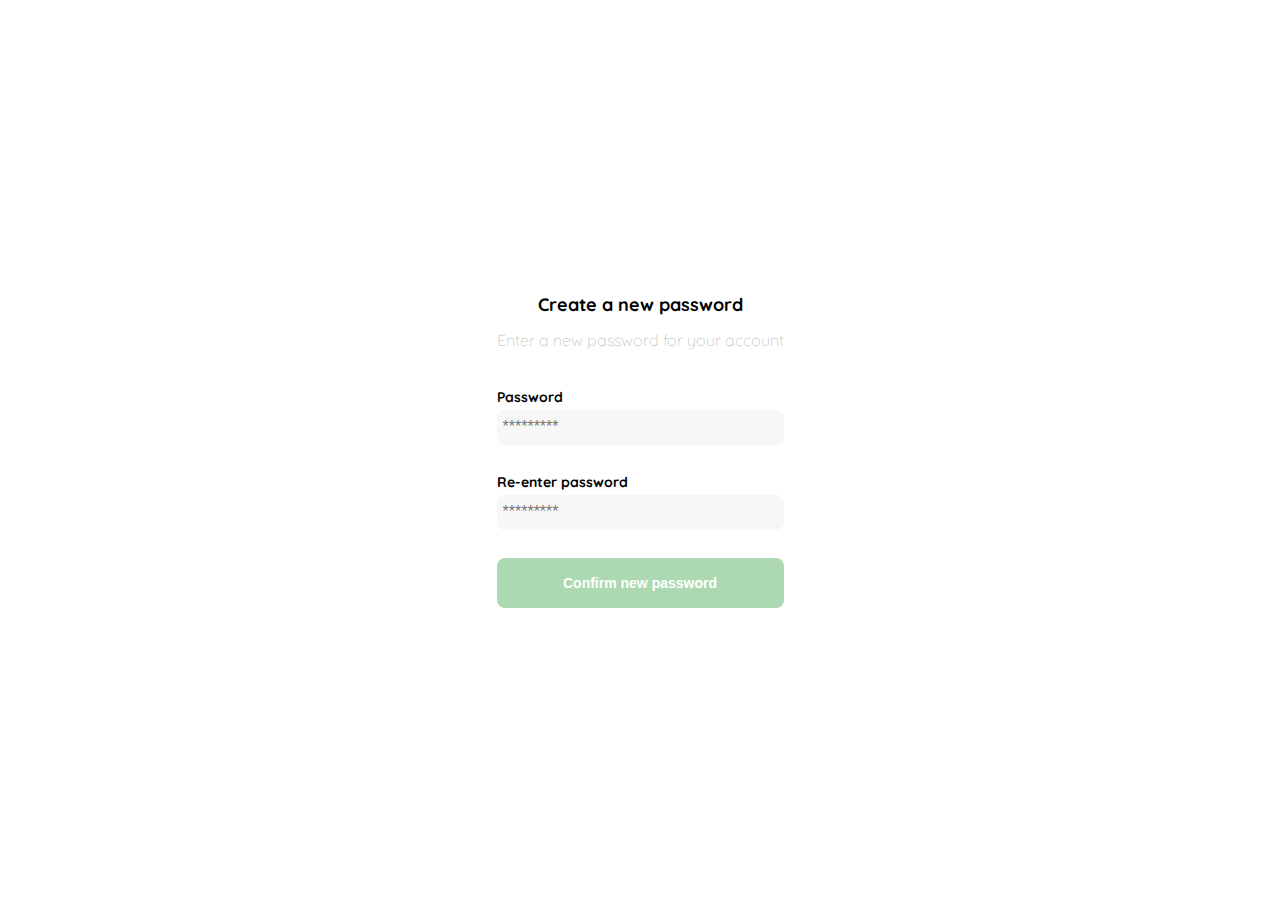
<file: clase1.html>
<!DOCTYPE html>
<html lang="en">
<head>
    <meta charset="UTF-8">
    <meta http-equiv="X-UA-Compatible" content="IE=edge">
    <meta name="viewport" content="width=device-width, initial-scale=1.0">
    <link rel="preconnect" href="https://fonts.googleapis.com">
    <link rel="preconnect" href="https://fonts.gstatic.com" crossorigin>
    <link href="https://fonts.googleapis.com/css2?family=Quicksand:wght@300;500;700&display=swap" rel="stylesheet">
    <title>Document</title>
    <style>
        * {
            margin: 0;
            padding: 0;
            box-sizing: border-box;
        }

        :root {
                --white: #FFFFFF;
                --black: #000000;
                --dark: #232830;
                --very-light-pink: #C7C7C7;
                --text-input-field: #F7F7F7;
                --hospital-green: #ACD9B2;  
                --sm: 1.4rem;
                --md: 1.6rem;
                --lg: 1.8rem; 
            }

        html{
            font-size: 62.5%;
        }
        
        body{
           font-family: 'Quicksand', sans-serif; 
        }

        .container-login{
            width: 100%;
            height: 100vh;
            display: flex;
            flex-direction: column;
            align-items: center;
            justify-content: center;
        }

        .logo{
            width: 150px;
            margin-bottom: 50px;
            display: block;
        }

        .title{
            font-size: var(--lg);
            margin-bottom: 14px;
        }
        
        .subtitle{
            font-size: var(--md);
            color: var(--very-light-pink);
            font-weight: 300;
            margin-bottom: 38px;
        }

        .form{
            display: flex;
            flex-direction: column;
        }

        .label{
            font-size: var(--sm);
            font-weight: bold;
            margin-bottom: 4px;
        }

        .input{
            background-color: var(--text-input-field);
            border: none;
            border-radius: 8px;
            height: 35px;
            font-size: var(--md);
            padding: 6px;
            margin-bottom: 28px;
        }

        .primary-button{
            background: var(--hospital-green);
            border-radius: 8px;
            color: var(--white);
            width: 100%;
            cursor: pointer;
            font-size: var(--sm);
            font-weight: bold;
            border: none;
            height: 50px;
        }

        @media (min-width: 640px) {
            .logo{
                display: none;
            }
        }
    </style>
</head>
<body>
    <section class="container-login">
        <figure>
            <img src="./css/images/Platzi_YardSale_Logos/logo_yard_sale.svg" alt="logo" class="logo">
        </figure>

        <h1 class="title">Create a new password</h1>

        <form action="/" class="form">
            <p class="subtitle">Enter a new password for your account</p>
            <label for="password" class="label">Password</label>
            <input type="text" id="password" placeholder="*********" class="input input-password">

            <label for="password-check" class="label">Re-enter  password</label>
            <input type="text" id="password-check"placeholder="*********" class="input input-password">

            <input type="submit" value="Confirm new password" class="primary-button login-button">
        </form>
    </section>
</body>
</html>
</file>
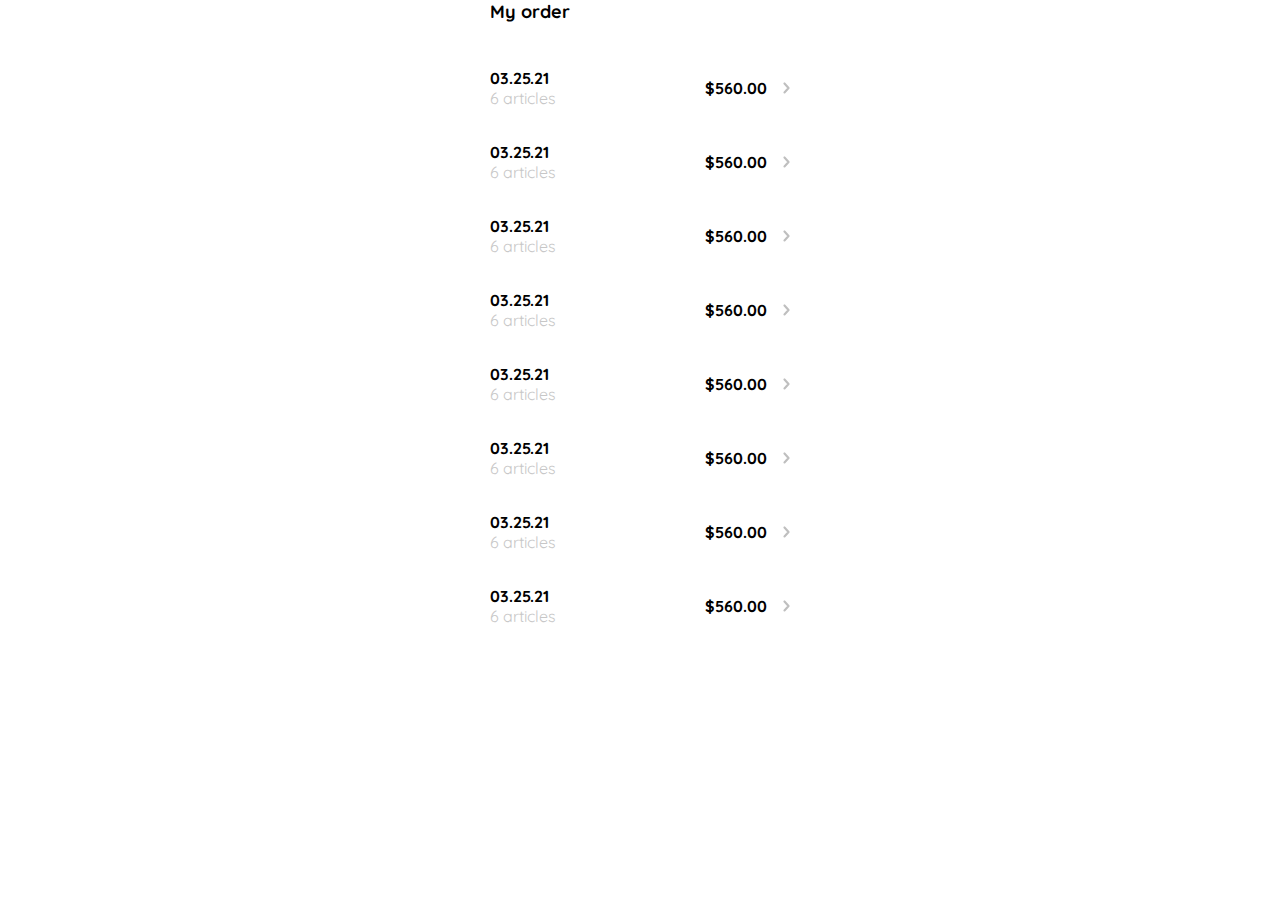
<file: clase10.html>
<!DOCTYPE html>
<html lang="en">
<head>
    <meta charset="UTF-8">
    <meta http-equiv="X-UA-Compatible" content="IE=edge">
    <meta name="viewport" content="width=device-width, initial-scale=1.0">
    <link rel="preconnect" href="https://fonts.googleapis.com">
    <link rel="preconnect" href="https://fonts.gstatic.com" crossorigin>
    <link href="https://fonts.googleapis.com/css2?family=Quicksand:wght@300;500;700&display=swap" rel="stylesheet">
    <title>Document</title>
    <style>
        * {
            margin: 0;
            padding: 0;
            box-sizing: border-box;
        }

        :root {
                --white: #FFFFFF;
                --black: #000000;
                --dark: #232830;
                --very-light-pink: #C7C7C7;
                --text-input-field: #F7F7F7;
                --hospital-green: #ACD9B2;  
                --sm: 1.4rem;
                --md: 1.6rem;
                --lg: 1.8rem; 
            }

        html{
            font-size: 62.5%;
        }
        
        body{
           font-family: 'Quicksand', sans-serif; 
        }

        .my-order{
            width: 100%;
            height: 100%;
            display: grid;
            place-items: center;
        }

        .title{
            font-size: var(--lg);
            margin-bottom: 40px;
        }

        .my-order-container{
            display: grid;
            grid-template-rows: auto 1fr auto;
            width: 300px;
        }

        .my-order-content{
            display: flex;
            flex-direction: column;
        }

        .order{
            display: grid;
            grid-template-columns: auto 1fr auto;
            gap: 16px;
            margin-bottom: 24px;
            border-radius: 8px;
            padding: 5px 0;
            align-items: center;
        }

        .order p:nth-child(1){
            display: flex;
            flex-direction: column;
        }

        .order p span:nth-child(1){
            font-size: var(--md);
            font-weight: bold;
        }

        .order p span:nth-child(2){
            font-size: var(--md);
            color: var(--very-light-pink);
        }

        .order p:nth-child(2){
            align-items: center;
            text-align: end; 
            font-weight: bold;
            font-size: var(--md);
        }


    </style>
</head>
<body>
    <div class="my-order">
        <div class="my-order-container">
            <h1 class="title">My order</h1>
            <div class="my-order-content">
                <div class="order">
                    <p>
                        <span>03.25.21</span>
                        <span>6 articles</span>
                    </p>
                    <p>$560.00</p>
                    <img src="./css/images/Platzi_YardSale_Icons/flechita.svg" alt="arrow">
                </div>
            </div>

            <div class="my-order-content">
                <div class="order">
                    <p>
                        <span>03.25.21</span>
                        <span>6 articles</span>
                    </p>
                    <p>$560.00</p>
                    <img src="./css/images/Platzi_YardSale_Icons/flechita.svg" alt="arrow">
                </div>
            </div>

            <div class="my-order-content">
                <div class="order">
                    <p>
                        <span>03.25.21</span>
                        <span>6 articles</span>
                    </p>
                    <p>$560.00</p>
                    <img src="./css/images/Platzi_YardSale_Icons/flechita.svg" alt="arrow">
                </div>
            </div>

            <div class="my-order-content">
                <div class="order">
                    <p>
                        <span>03.25.21</span>
                        <span>6 articles</span>
                    </p>
                    <p>$560.00</p>
                    <img src="./css/images/Platzi_YardSale_Icons/flechita.svg" alt="arrow">
                </div>
            </div>

            <div class="my-order-content">
                <div class="order">
                    <p>
                        <span>03.25.21</span>
                        <span>6 articles</span>
                    </p>
                    <p>$560.00</p>
                    <img src="./css/images/Platzi_YardSale_Icons/flechita.svg" alt="arrow">
                </div>
            </div>

            <div class="my-order-content">
                <div class="order">
                    <p>
                        <span>03.25.21</span>
                        <span>6 articles</span>
                    </p>
                    <p>$560.00</p>
                    <img src="./css/images/Platzi_YardSale_Icons/flechita.svg" alt="arrow">
                </div>
            </div>

            <div class="my-order-content">
                <div class="order">
                    <p>
                        <span>03.25.21</span>
                        <span>6 articles</span>
                    </p>
                    <p>$560.00</p>
                    <img src="./css/images/Platzi_YardSale_Icons/flechita.svg" alt="arrow">
                </div>
            </div>

            <div class="my-order-content">
                <div class="order">
                    <p>
                        <span>03.25.21</span>
                        <span>6 articles</span>
                    </p>
                    <p>$560.00</p>
                    <img src="./css/images/Platzi_YardSale_Icons/flechita.svg" alt="arrow">
                </div>
            </div>
        </div>
    </div>
</body>
</html>
</file>
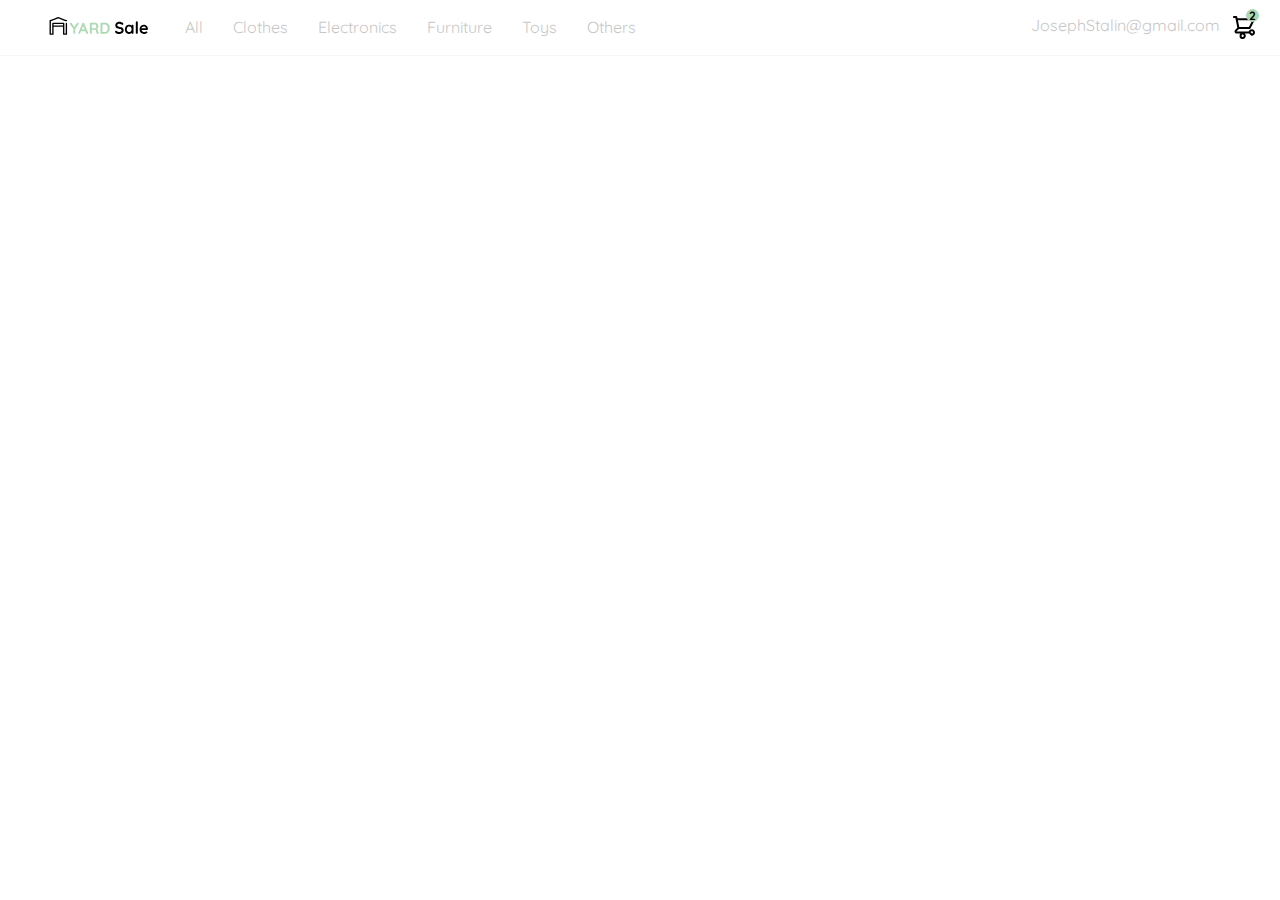
<file: clase11.html>
<!DOCTYPE html>
<html lang="en">
<head>
    <meta charset="UTF-8">
    <meta http-equiv="X-UA-Compatible" content="IE=edge">
    <meta name="viewport" content="width=device-width, initial-scale=1.0">
    <link rel="preconnect" href="https://fonts.googleapis.com">
    <link rel="preconnect" href="https://fonts.gstatic.com" crossorigin>
    <link href="https://fonts.googleapis.com/css2?family=Quicksand:wght@300;500;700&display=swap" rel="stylesheet">
    <title>Document</title>
    <style>
         * {
            margin: 0;
            padding: 0;
            box-sizing: border-box;
        }

        :root {
                --white: #FFFFFF;
                --black: #000000;
                --dark: #232830;
                --very-light-pink: #C7C7C7;
                --text-input-field: #F7F7F7;
                --hospital-green: #ACD9B2;  
                --sm: 1.4rem;
                --md: 1.6rem;
                --lg: 1.8rem; 
            }

        html{
            font-size: 62.5%;
        }
        
        body{
           font-family: 'Quicksand', sans-serif; 
        }

        nav{
            display: flex;
            justify-content: space-between;
            margin-top: 15px;
            align-items: center;
            border-bottom: solid 1px var(--text-input-field);
            padding-bottom: 15px;
            padding-left: 24px;
            padding-right: 24px;
        }

        .menu{
            display: none;
        }

        .logo{
            width: 100px;
            margin-right: 25px;
            margin-left: 25px;
        }

        .navbar-left{
            display: flex;
        }

        .navbar-right{
            display: flex;
        }

        .navbar-left ul{
            list-style: none;
            text-decoration: none;
            display: flex;
            flex-direction: row;
            
        }

        .navbar-left ul li{
            margin-right: 8px;
        }

        .navbar-left ul li:nth-child(6){
            margin-right: 0;
        }

        .navbar-left ul li a{
            text-decoration: none;
            color: var(--very-light-pink);
            font-size: var(--md);
            border: solid 1px var(--white);
            padding: 10px;
            border-radius: 8px;
            align-items: center;
        }

        .navbar-left ul li a:hover{
            color: var(--hospital-green);
            border: solid 1px var(--hospital-green);
        }

        .navbar-right li{
            list-style: none;
            display: flex;
            flex-direction: row;
        }

        .navbar-right li:nth-child(1){
            color: var(--very-light-pink);
            font-size: var(--md);
            padding-right: 12px;
        }

        .navbar-shopping-cart{
            position: relative;
        }

        .navbar-shopping-cart div{
            width: 13px;
            height: 13px;
            background: var(--hospital-green);
            border-radius: 50%;
            font-weight: bold;
            font-size: 1.2rem;
            position: absolute;
            top: -6px;
            right: -3px;
            display: flex;
            justify-content: center;
            align-items: center;
        }

        @media(max-width: 640px){
            .menu{
                display: block;
            }

            .navbar-left ul{
                display: none;
            }

            .navbar-right li:nth-child(1){
                display: none;
            }
        }
    </style>
</head>
<body>
    <nav>
        <img src="./css/images/Platzi_YardSale_Icons/icon_menu.svg" alt="menu" class="menu">

        <div class="navbar-left">
            <img src="./css/images/Platzi_YardSale_Logos/logo_yard_sale.svg" alt="logo" class="logo">

            <ul>
                <li>
                    <a href="">All</a>
                </li>

                <li>
                    <a href="">Clothes</a>
                </li>

                <li>
                    <a href="">Electronics</a>
                </li>

                <li>
                    <a href="">Furniture</a>
                </li>

                <li>
                    <a href="">Toys</a>
                </li>

                <li>
                    <a href="">Others</a>
                </li>
            </ul>
        </div>

        <div class="navbar-right">
            <li>JosephStalin@gmail.com</li>
            <li class="navbar-shopping-cart">
                <img src="./css/images/Platzi_YardSale_Icons/icon_shopping_cart.svg" alt="">
                <div>2</div>
            </li>
        </div>
    </nav>
</body>
</html>
</file>
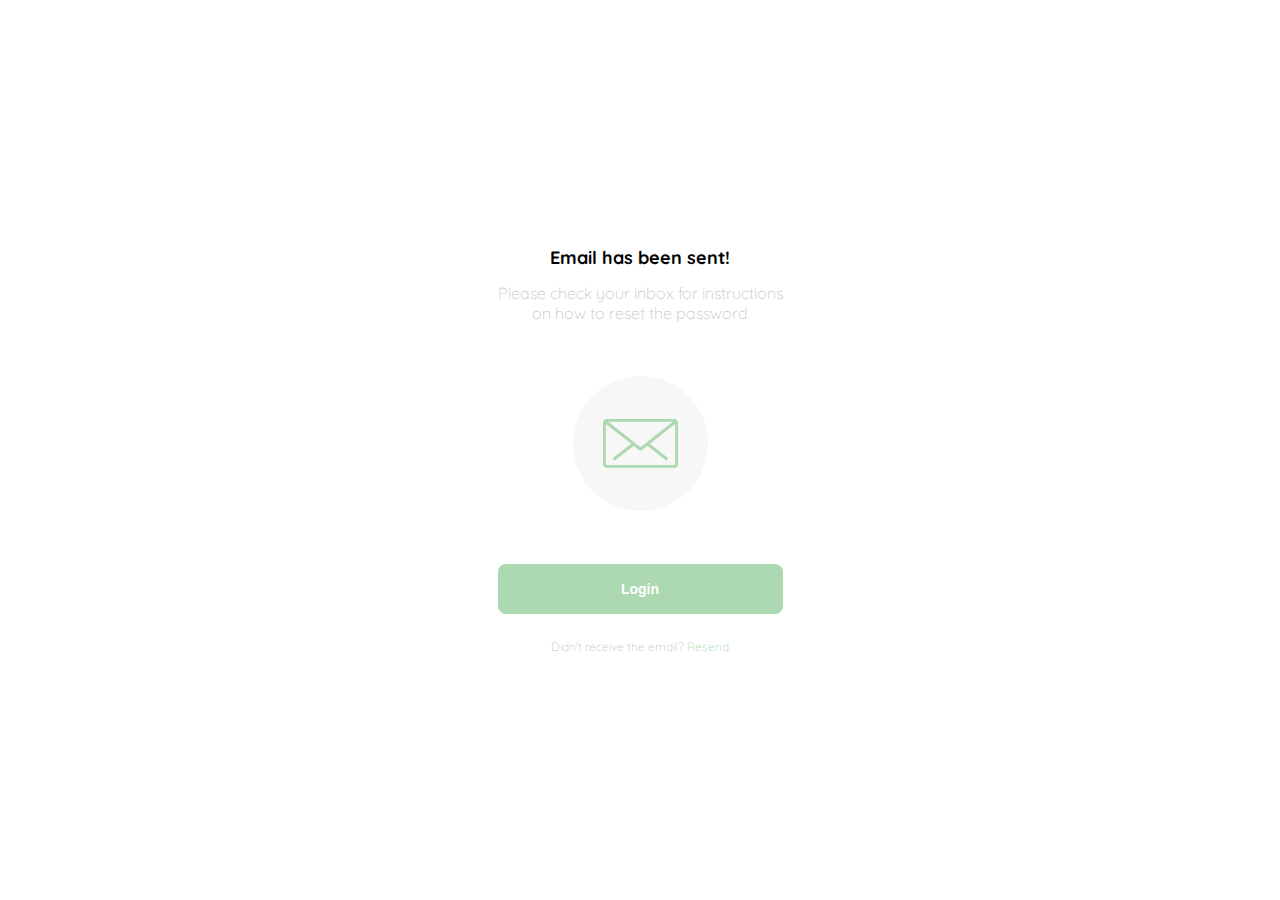
<file: clase2.html>
<!DOCTYPE html>
<html lang="en">
<head>
    <meta charset="UTF-8">
    <meta http-equiv="X-UA-Compatible" content="IE=edge">
    <meta name="viewport" content="width=device-width, initial-scale=1.0">
    <link rel="preconnect" href="https://fonts.googleapis.com">
    <link rel="preconnect" href="https://fonts.gstatic.com" crossorigin>
    <link href="https://fonts.googleapis.com/css2?family=Quicksand:wght@300;500;700&display=swap" rel="stylesheet">
    <title>Document</title>
    <style>
        * {
            margin: 0;
            padding: 0;
            box-sizing: border-box;
        }

        :root {
                --white: #FFFFFF;
                --black: #000000;
                --dark: #232830;
                --very-light-pink: #C7C7C7;
                --text-input-field: #F7F7F7;
                --hospital-green: #ACD9B2;  
                --sm: 1.4rem;
                --md: 1.6rem;
                --lg: 1.8rem; 
            }

        html{
            font-size: 62.5%;
        }
        
        body{
           font-family: 'Quicksand', sans-serif; 
        }

        .container-login{
            width: 100%;
            height: 100vh;
            display: flex;
            flex-direction: column;
            align-items: center;
            justify-content: center;
        }

        .logo{
            width: 150px;
            margin-bottom: 50px;
            display: block;
        }

        .title{
            font-size: var(--lg);
            margin-bottom: 14px;
        }
        
        .subtitle{
            text-align: center;
            font-size: var(--md);
            color: var(--very-light-pink);
            font-weight: 300;
            margin-bottom: 38px;
        }

        .form{
            display: flex;
            flex-direction: column;
            align-items: center;
        }

        .container-email{
            display: flex;
            justify-content: center;
            align-items: center;
            width: 135px;
            height: 135px;
            border-radius: 50%;
            background: var(--text-input-field);
            margin-top: 15px;
            margin-bottom: 15px;
        }

        .email{
            width: 75px;
        }

        .login-button{
            margin-top: 38px;
        }

        .primary-button{
            background: var(--hospital-green);
            border-radius: 8px;
            color: var(--white);
            width: 100%;
            cursor: pointer;
            font-size: var(--sm);
            font-weight: bold;
            border: none;
            height: 50px;
        }

        .ending-parrafo{
            margin-top: 25px;
            color: var(--very-light-pink);
            font-weight: 100;
            font-size: 1.2rem;
        }

        .ending-parrafo a{
            text-decoration: none;
            color: var(--hospital-green);
        }

        @media (min-width: 640px) {
            .logo{
                display: none;
            }
        }
    </style>
</head>
<body>
    <section class="container-login">
        <figure>
            <img src="./css/images/Platzi_YardSale_Logos/logo_yard_sale.svg" alt="logo" class="logo">
        </figure>

        <h1 class="title">Email has been sent!</h1>
       
        <form action="/" class="form">
            <p class="subtitle">Please check your inbox for instructions <br> on how to reset the password</p>
            <figure class="container-email">
                <img src="./css/images/Platzi_YardSale_Icons/email.svg" alt="msm" class="email">
            </figure>

            <input type="submit" value="Login" class="primary-button login-button">

            <p class="ending-parrafo">
                <span>Didn't receive the email?</span> <a href="/">Resend</a>
            </p>
        </form>
    </section>
</body>
</html>
</file>
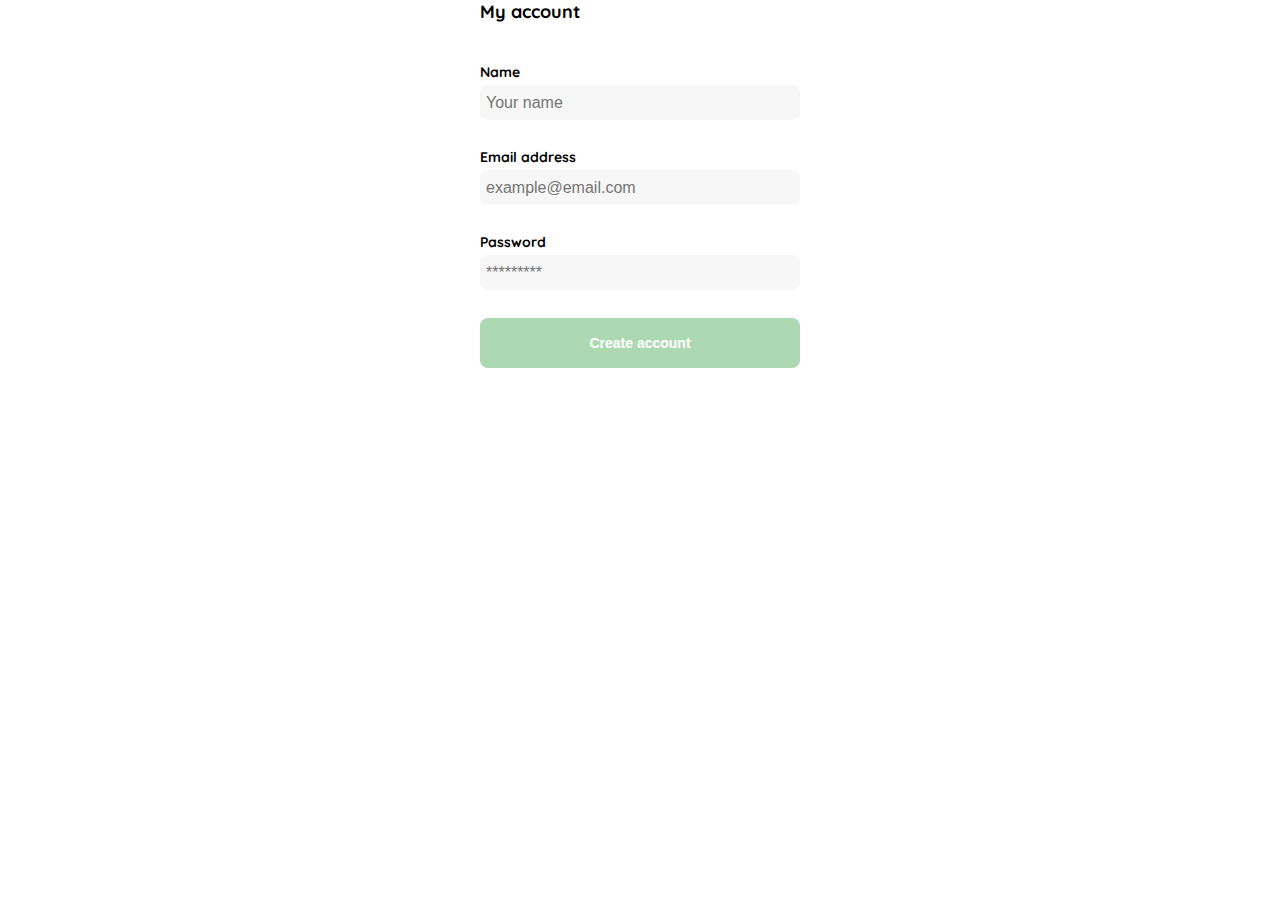
<file: create_account.html>
<!DOCTYPE html>
<html lang="en">
<head>
    <meta charset="UTF-8">
    <meta http-equiv="X-UA-Compatible" content="IE=edge">
    <meta name="viewport" content="width=device-width, initial-scale=1.0">
    <link rel="preconnect" href="https://fonts.googleapis.com">
    <link rel="preconnect" href="https://fonts.gstatic.com" crossorigin>
    <link href="https://fonts.googleapis.com/css2?family=Quicksand:wght@300;500;700&display=swap" rel="stylesheet">
    <title>Document</title>
    <style>
        * {
            margin: 0;
            padding: 0;
            box-sizing: border-box;
        }

        :root {
                --white: #FFFFFF;
                --black: #000000;
                --dark: #232830;
                --very-light-pink: #C7C7C7;
                --text-input-field: #F7F7F7;
                --hospital-green: #ACD9B2;  
                --sm: 1.4rem;
                --md: 1.6rem;
                --lg: 1.8rem; 
            }

        html{
            font-size: 62.5%;
        }
        
        body{
           font-family: 'Quicksand', sans-serif; 
        }

        .container-login{
            width: 100%;
            height: 100vh;
            display: flex;
            flex-direction: column;
            align-items: center;
        }

        .title{
            font-size: var(--lg);
            margin-bottom: 40px;
            font-weight: bold;
        }
        

        .form{
            display: flex;
            flex-direction: column;
            width: 320px;
        }

        .form div{
            display: flex;
            flex-direction: column;
            justify-content: start;
        }

        .label{
            font-size: var(--sm);
            font-weight: bold;
            margin-bottom: 4px;
        }

        .input{
            background-color: var(--text-input-field);
            border: none;
            border-radius: 8px;
            height: 35px;
            font-size: var(--md);
            padding: 6px;
            margin-bottom: 28px;
        }

        .primary-button{
            background: var(--hospital-green);
            border-radius: 8px;
            color: var(--white);
            width: 100%;
            cursor: pointer;
            font-size: var(--sm);
            font-weight: bold;
            border: none;
            height: 50px;
        }

        @media (max-width: 640px) {

            .form{
                height: 100%;
                justify-content: space-between;
            }

            .form-container{
                height: 100%;
            }
        }
    </style>
</head>
<body>
    <section class="container-login">

        <form action="/" class="form">
            <div class="form-container">
                <h1 class="title">My account</h1>

                <label for="name" class="label">Name</label>
                <input type="text" id="name" placeholder="Your name" class="input input-password">

                <label for="email" class="label">Email address</label>
                <input type="text" id="email" placeholder="example@email.com" class="input input-password">
    
                <label for="password-check" class="label">Password</label>
                <input type="text" id="password-check"placeholder="*********" class="input input-password">
            </div>
            

            <input type="submit" value="Create account" class="primary-button login-button">
        </form>
    </section>
</body>
</html>
</file>
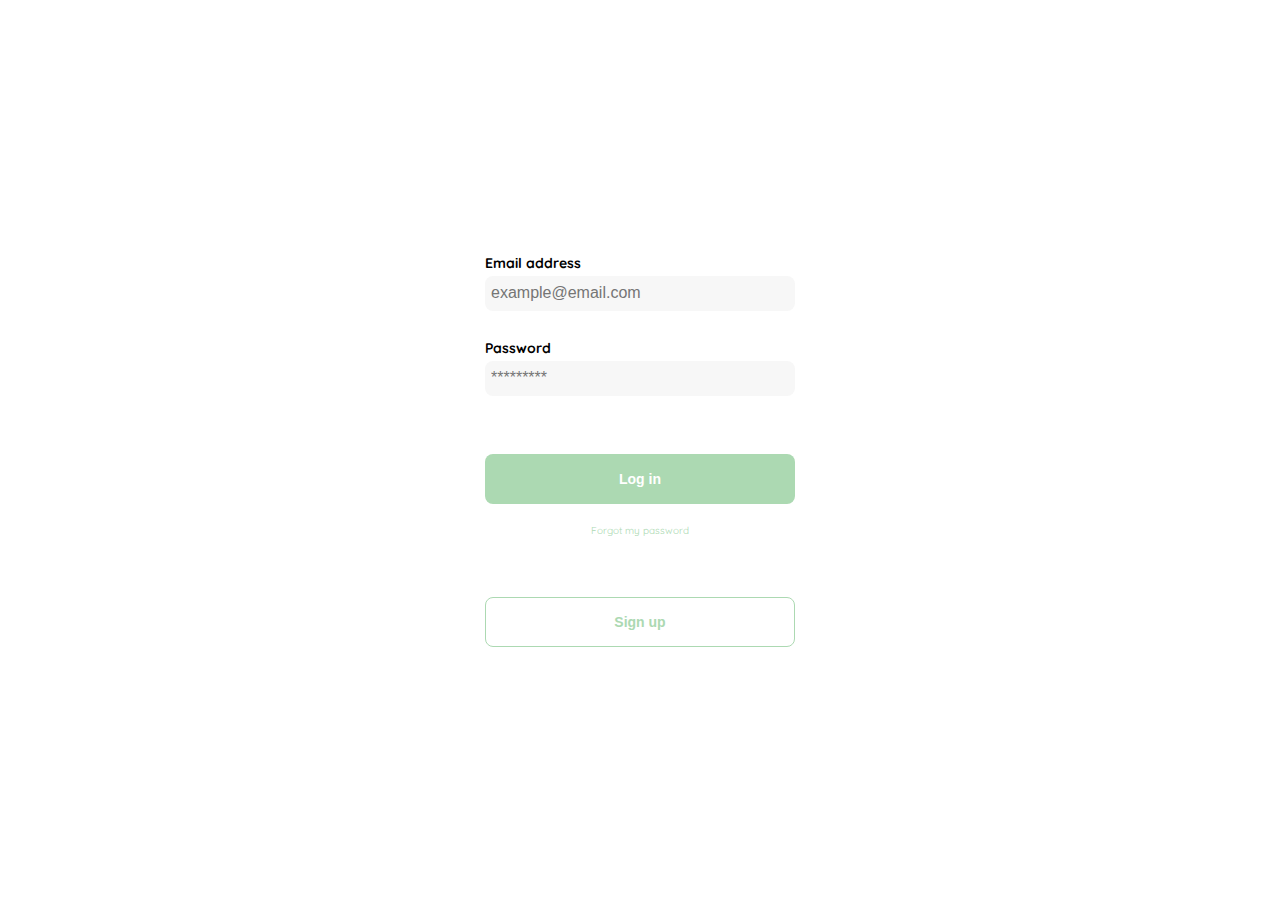
<file: login.html>
<!DOCTYPE html>
<html lang="en">
<head>
    <meta charset="UTF-8">
    <meta http-equiv="X-UA-Compatible" content="IE=edge">
    <meta name="viewport" content="width=device-width, initial-scale=1.0">
    <link rel="preconnect" href="https://fonts.googleapis.com">
    <link rel="preconnect" href="https://fonts.gstatic.com" crossorigin>
    <link href="https://fonts.googleapis.com/css2?family=Quicksand:wght@300;500;700&display=swap" rel="stylesheet">
    <title>Document</title>
    <style>
        * {
            margin: 0;
            padding: 0;
            box-sizing: border-box;
        }

        :root {
                --white: #FFFFFF;
                --black: #000000;
                --dark: #232830;
                --very-light-pink: #C7C7C7;
                --text-input-field: #F7F7F7;
                --hospital-green: #ACD9B2;  
                --sm: 1.4rem;
                --md: 1.6rem;
                --lg: 1.8rem; 
            }

        html{
            font-size: 62.5%;
        }
        
        body{
           font-family: 'Quicksand', sans-serif; 
        }

        .container-login{
            width: 100%;
            height: 100vh;
            display: flex;
            flex-direction: column;
            align-items: center;
            justify-content: center;
            padding: 0px 20px;
        }

        .logo{
            width: 150px;
            margin-top: 50px;
            margin-bottom: 50px;
            display: block;
        }


        .form{
            display: flex;
            flex-direction: column;
            width: 100%;
            
        }

        .label{
            font-size: var(--sm);
            font-weight: bold;
            margin-bottom: 4px;
        }

        .input{
            background-color: var(--text-input-field);
            border: none;
            border-radius: 8px;
            height: 35px;
            font-size: var(--md);
            padding: 6px;
            margin-bottom: 28px;
        }

        .primary-button{
            background: var(--hospital-green);
            border-radius: 8px;
            color: var(--white);
            width: 100%;
            cursor: pointer;
            font-size: var(--sm);
            font-weight: bold;
            border: none;
            height: 50px;
        }

        .login-button{
            display: flex;
            justify-content: center;
        }

        .forgot-password{
            display: flex;  
            justify-content: center;
            margin-top: 20px;
        }

        .forgot-password a{
            
            text-decoration: none;
            color: var(--hospital-green);
        }


        .secondary-button{
            background: var(--white);
            color: var(--hospital-green);
            width: 100%;
            cursor: pointer;
            margin-top: 100px;
            font-size: var(--sm);
            font-weight: bold;
            border: solid 1px var(--hospital-green);
            border-radius: 8px;
            height: 50px;
            
        }

        @media (min-width: 800px) {
            .logo{
                display: none;
            }

            .container-login{
                width: 350px;
                margin-left: auto;
                margin-right: auto;
            }
            

            .primary-button{
                margin-top: 30px;
                
                
            }

            .secondary-button{
                margin-top: 60px;
                
            }
            
            
        }
    </style>
</head>
<body>
    <section class="container-login">
        <figure>
            <img src="./css/images/Platzi_YardSale_Logos/logo_yard_sale.svg" alt="logo" class="logo">
        </figure>

        

        <form action="/" class="form">
            
            <label for="password" class="label">Email address</label>
            <input type="text" id="password" placeholder="example@email.com" class="input input-password">

            <label for="password-check" class="label">Password</label>
            <input type="text" id="password-check"placeholder="*********" class="input input-password">
            
            <div class="login-button">
            <input type="submit" value="Log in" class="primary-button">
            </div>
            <p class="forgot-password">
                <a href="/">Forgot my password</a>
            </p>
        </form>

        <button class="secondary-button sign-up-button">Sign up</button>
    </section>
</body>
</html>
</file>
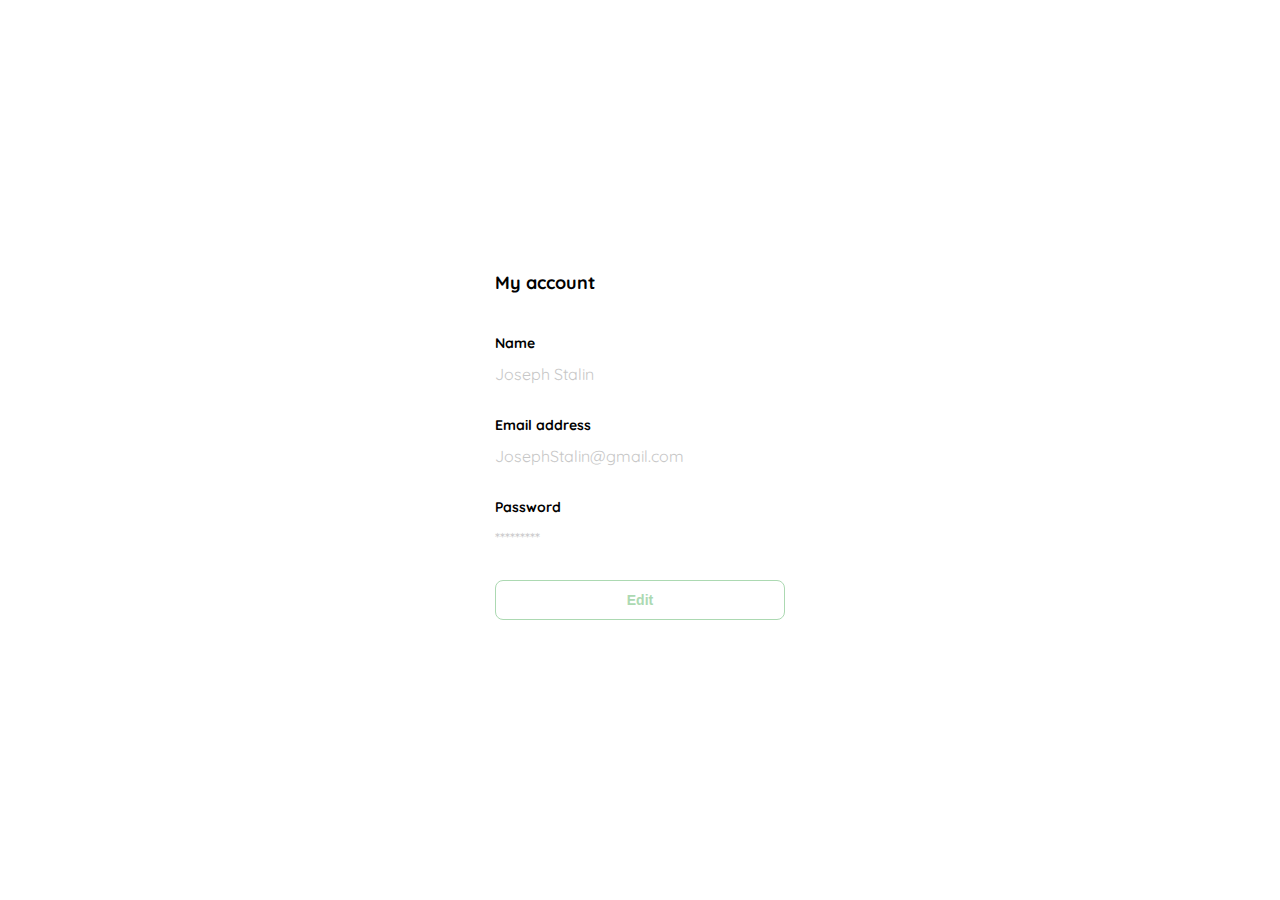
<file: my_account.html>
<!DOCTYPE html>
<html lang="en">
<head>
    <meta charset="UTF-8">
    <meta http-equiv="X-UA-Compatible" content="IE=edge">
    <meta name="viewport" content="width=device-width, initial-scale=1.0">
    <link rel="preconnect" href="https://fonts.googleapis.com">
    <link rel="preconnect" href="https://fonts.gstatic.com" crossorigin>
    <link href="https://fonts.googleapis.com/css2?family=Quicksand:wght@300;500;700&display=swap" rel="stylesheet">
    <title>Document</title>
    <style>
        * {
            margin: 0;
            padding: 0;
            box-sizing: border-box;
        }

        :root {
                --white: #FFFFFF;
                --black: #000000;
                --dark: #232830;
                --very-light-pink: #C7C7C7;
                --text-input-field: #F7F7F7;
                --hospital-green: #ACD9B2;  
                --sm: 1.4rem;
                --md: 1.6rem;
                --lg: 1.8rem; 
            }

        html{
            font-size: 62.5%;
        }
        
        body{
           font-family: 'Quicksand', sans-serif; 
        }

        .container-login{
            width: 100%;
            height: 100vh;
            display: flex;
            flex-direction: column;
            align-items: start;
            justify-content: center;
            padding: 0px 15px;
        }

        .title{
            font-size: var(--lg);
            margin-bottom: 40px;
            font-weight: bold;
        }
        

        .form{
            display: flex;
            flex-direction: column;
            height: 100%;
        }


        .form div{
            display: flex;
            flex-direction: column;
        }

        .label{
            font-size: var(--sm);
            font-weight: bold;
            margin-bottom: 4px;
        }

        .input{
            background-color: var(--text-input-field);
            border: none;
            border-radius: 8px;
            height: 35px;
            font-size: var(--md);
            padding: 6px;
            margin-bottom: 28px;
        }

        .value{
            color: var(--very-light-pink);
            font-size: var(--md);
            margin: 8px 0 32px 0;
        }

        

        .secondary-button{
            background: var(--white);
            color: var(--hospital-green);
            width: 100%;
            cursor: pointer;
            font-size: var(--sm);
            font-weight: bold;
            border: solid 1px var(--hospital-green);
            border-radius: 8px;
            height: 40px;
            margin-bottom: 10px;
        }

        
        @media (min-width: 640px) {



            .container-login{
                width: 320px;
                margin-left: auto;
                margin-right: auto;
            }


            .form{
                height: auto;
                justify-content: space-between;
            }

            .form-container{
                height: 100%;
            }

           
        }
    </style>
</head>
<body>
    <section class="container-login">

        <form action="/" class="form">
            <div class="form-container">
                <h1 class="title">My account</h1>

                <label for="name" class="label">Name</label>
                <p class="value">Joseph Stalin</p>

                <label for="email" class="label">Email address</label>
                <p class="value">JosephStalin@gmail.com</p>

                <label for="password-check" class="label">Password</label>
                <p class="value">*********</p>
            </div>
    
        </form>

        
        <input type="submit" value="Edit" class="secondary-button login-button">
        
    </section>

    
</body>
</html>
</file>
